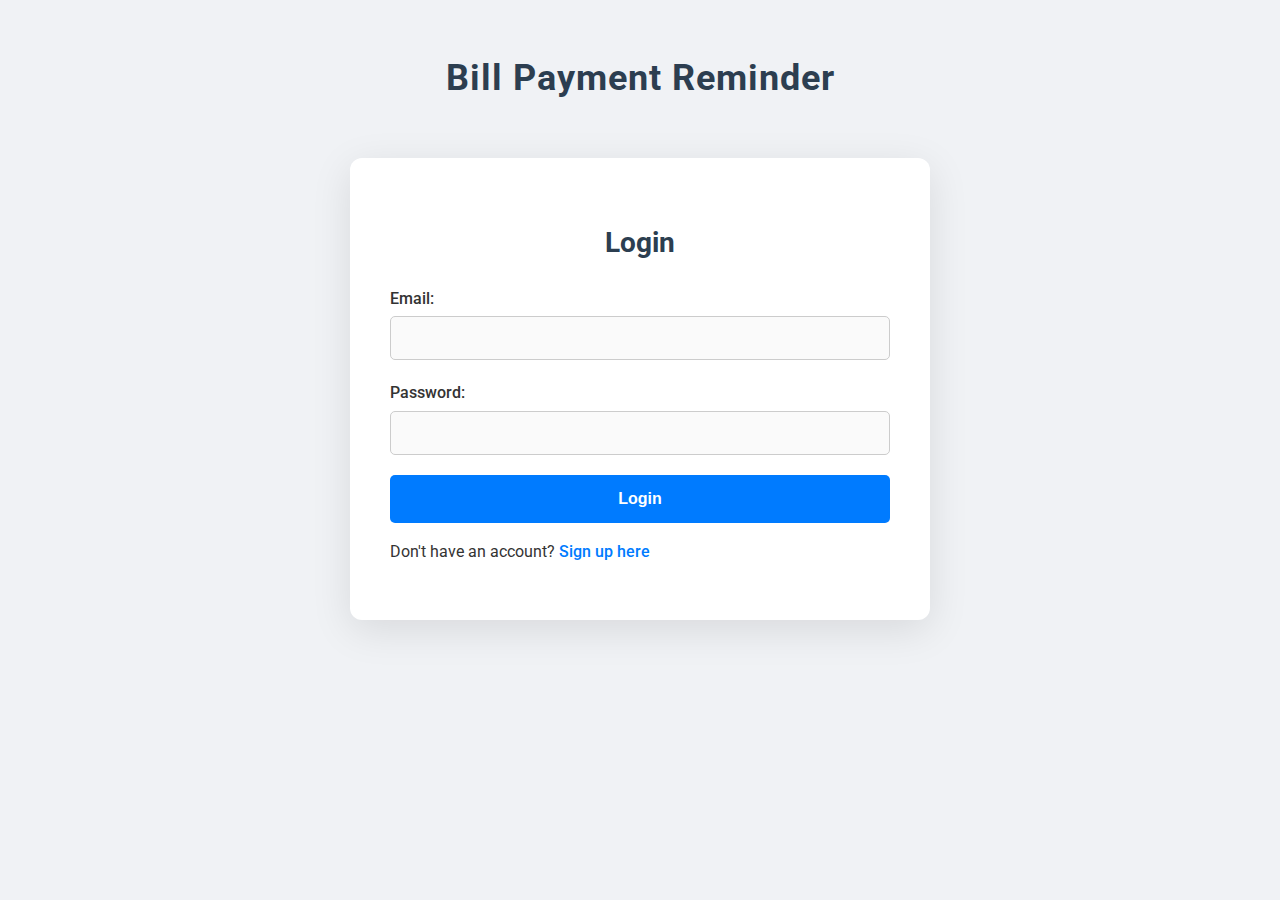
<file: index.html>
<!DOCTYPE html>
<html lang="en">
<head>
    <meta charset="UTF-8">
    <meta name="viewport" content="width=device-width, initial-scale=1.0">
    <title>Bill Payment Reminder - Login</title>
    <link rel="stylesheet" href="style.css">
</head>
<body>
    <h1>Bill Payment Reminder</h1>
    <div class="container">
        <form action="login.php" method="POST">
            <h2>Login</h2>
            <label>Email:</label>
            <input type="email" name="email" required>
            <label>Password:</label>
            <input type="password" name="password" required>
            <button type="submit">Login</button>
        </form>
        <p>Don't have an account? <a href="register.html">Sign up here</a></p>
    </div>
</body>
</html>
</file>
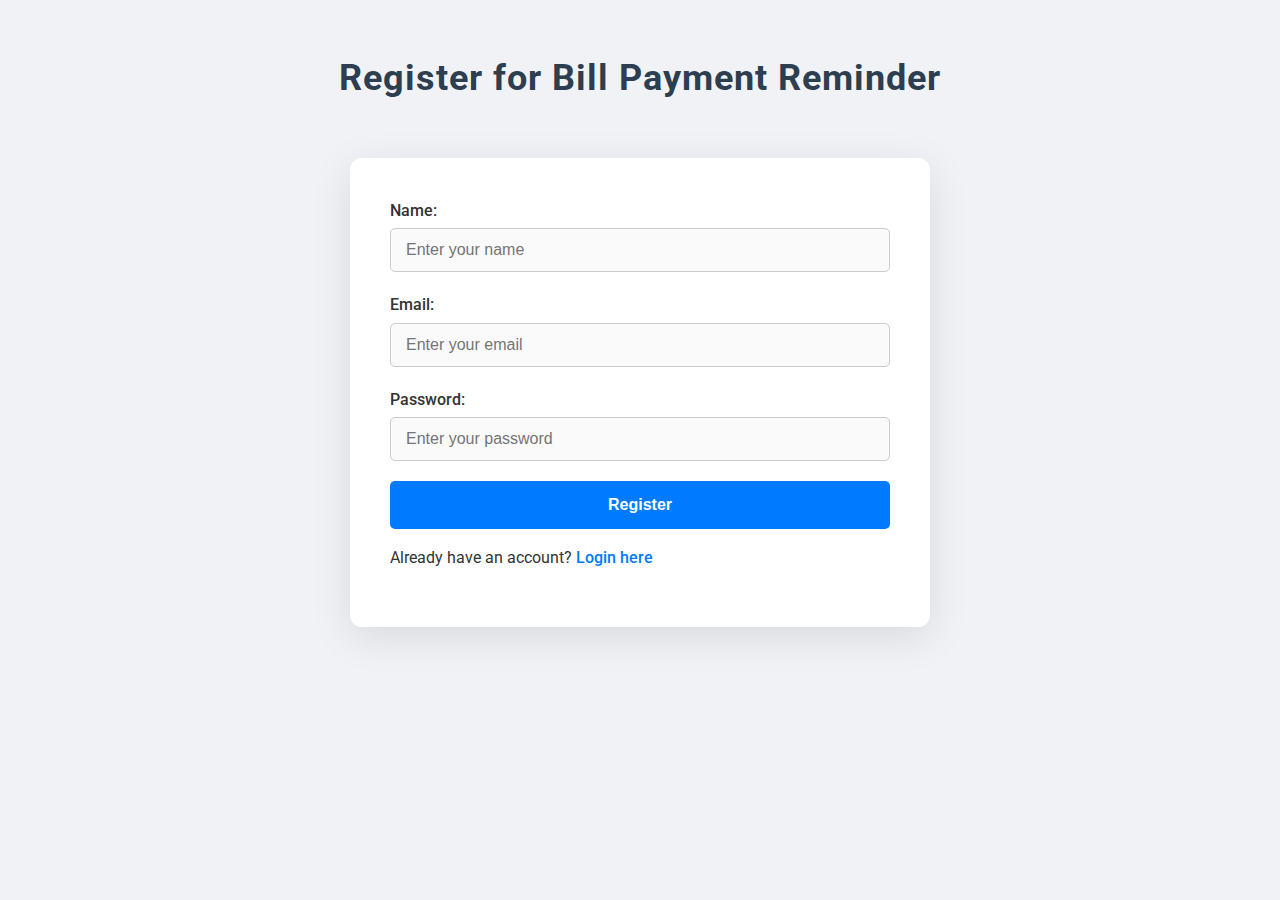
<file: register.html>
<!DOCTYPE html> 
<html lang="en">
<head>
    <meta charset="UTF-8">
    <meta name="viewport" content="width=device-width, initial-scale=1.0">
    <title>Register</title>
    <link rel="stylesheet" href="style.css">
</head>
<body>
    <h1>Register for Bill Payment Reminder</h1>
    <div class="container">
        <form action="register.php" method="POST">
            <label for="name">Name:</label>
            <input type="text" id="name" name="name" placeholder="Enter your name" required>

            <label for="email">Email:</label>
            <input type="email" id="email" name="email" placeholder="Enter your email" required>

            <label for="password">Password:</label>
            <input type="password" id="password" name="password" placeholder="Enter your password" required>

            <button type="submit">Register</button>
        </form>
        <p>Already have an account? <a href="index.html">Login here</a></p>
    </div>
</body>
</html>
</file>
<file: style.css>
/* Import Google Fonts */
@import url('https://fonts.googleapis.com/css2?family=Roboto:wght@400;500;700&display=swap');

/* General Styles */
body {
    font-family: 'Roboto', sans-serif;
    background-color: #f0f2f5;
    margin: 0;
    padding: 0;
    color: #333;
    line-height: 1.6;
}

/* Smooth transitions for elements */
* {
    transition: all 0.3s ease-in-out;
}

/* Typography */
h1, h2 {
    text-align: center;
    color: #2c3e50;
}

h1 {
    font-size: 36px;
    margin-top: 50px;
    letter-spacing: 1px; /* More spacing for modern feel */
}

h2 {
    font-size: 28px;
    margin-bottom: 20px;
}

/* Container Styles */
.container {
    max-width: 500px;
    margin: 50px auto;
    padding: 40px;
    background-color: #ffffff;
    box-shadow: 0 10px 40px rgba(0, 0, 0, 0.1);
    border-radius: 12px;
    transition: box-shadow 0.3s ease-in-out;
}

/* Add subtle hover effect */
.container:hover {
    box-shadow: 0 15px 50px rgba(0, 0, 0, 0.2);
}

/* Form Styles */
label {
    display: block;
    margin-bottom: 5px;
    font-weight: 500;
}

input[type="text"],
input[type="email"],
input[type="password"],
input[type="number"],
input[type="date"] {
    width: 100%;
    padding: 12px 15px;
    margin-bottom: 20px;
    border: 1px solid #ccc;
    border-radius: 5px;
    box-sizing: border-box;
    font-size: 16px;
    background-color: #fafafa;
}

input:focus {
    border-color: #007BFF;
    background-color: #eaf3ff; /* Light blue background */
    outline: none;
}

/* Button Styles */
button {
    width: 100%;
    padding: 15px;
    background-color: #007BFF;
    color: white;
    border: none;
    border-radius: 5px;
    font-size: 16px;
    font-weight: bold;
    cursor: pointer;
    transition: background-color 0.3s ease, transform 0.2s ease;
}

button:hover {
    background-color: #0056b3;
    transform: translateY(-2px); /* Subtle lift effect */
}

button:active {
    transform: translateY(0); /* Bring back when clicked */
}

/* Link Styles */
a {
    color: #007BFF;
    text-decoration: none;
    font-weight: 500;
}

a:hover {
    text-decoration: underline;
}

/* Alert Box Styles */
.alert {
    background-color: #ff6b6b;
    color: white;
    padding: 20px;
    margin-bottom: 20px;
    border-radius: 5px;
    box-shadow: 0px 4px 10px rgba(0, 0, 0, 0.1);
}

.alert h2 {
    margin: 0;
    font-size: 24px;
}

.alert ul {
    list-style-type: none;
    padding-left: 0;
}

.alert li {
    margin: 10px 0;
    font-size: 18px;
}

/* Table Styles */
table {
    width: 100%;
    border-collapse: collapse;
    margin-top: 30px;
    border-radius: 8px;
    overflow: hidden;
}

table, th, td {
    border: 1px solid #ddd;
}

th, td {
    padding: 15px;
    text-align: left;
}

th {
    background-color: #007BFF;
    color: white;
    font-weight: 700;
}

tr:nth-child(even) {
    background-color: #f9f9f9;
}

/* Hover effect for table rows */
tr:hover {
    background-color: #f1f1f1;
}

/* Modal Styles */
.modal {
    display: none;
    position: fixed;
    z-index: 999;
    left: 0;
    top: 0;
    width: 100%;
    height: 100%;
    overflow: auto;
    background-color: rgba(0, 0, 0, 0.6);
}

.modal-content {
    background-color: white;
    margin: 10% auto;
    padding: 30px;
    border-radius: 10px;
    width: 80%;
    max-width: 500px;
    text-align: center;
    box-shadow: 0px 4px 20px rgba(0, 0, 0, 0.1);
    animation: slide-in 0.4s ease-in-out;
}

@keyframes slide-in {
    from {
        transform: translateY(30px);
        opacity: 0;
    }
    to {
        transform: translateY(0);
        opacity: 1;
    }
}

/* Alert Variants */
.success {
    background-color: #d4edda;
    color: #155724;
}

.error {
    background-color: #f8d7da;
    color: #721c24;
}

.no-bills {
    background-color: #fff3cd;
    color: #856404;
}

/* Close Button */
.close-btn {
    margin-top: 20px;
    padding: 12px 25px;
    background-color: #007BFF;
    color: white;
    border: none;
    border-radius: 5px;
    cursor: pointer;
    transition: background-color 0.3s ease;
}

.close-btn:hover {
    background-color: #0056b3;
}

/* Responsive Design */
@media screen and (max-width: 600px) {
    .container {
        width: 90%;
        padding: 20px;
    }

    h1 {
        font-size: 28px;
        margin-top: 30px;
    }

    button {
        padding: 12px;
        font-size: 14px;
    }

    input[type="text"],
    input[type="email"],
    input[type="password"] {
        padding: 10px;
        font-size: 14px;
    }
}
</file>
